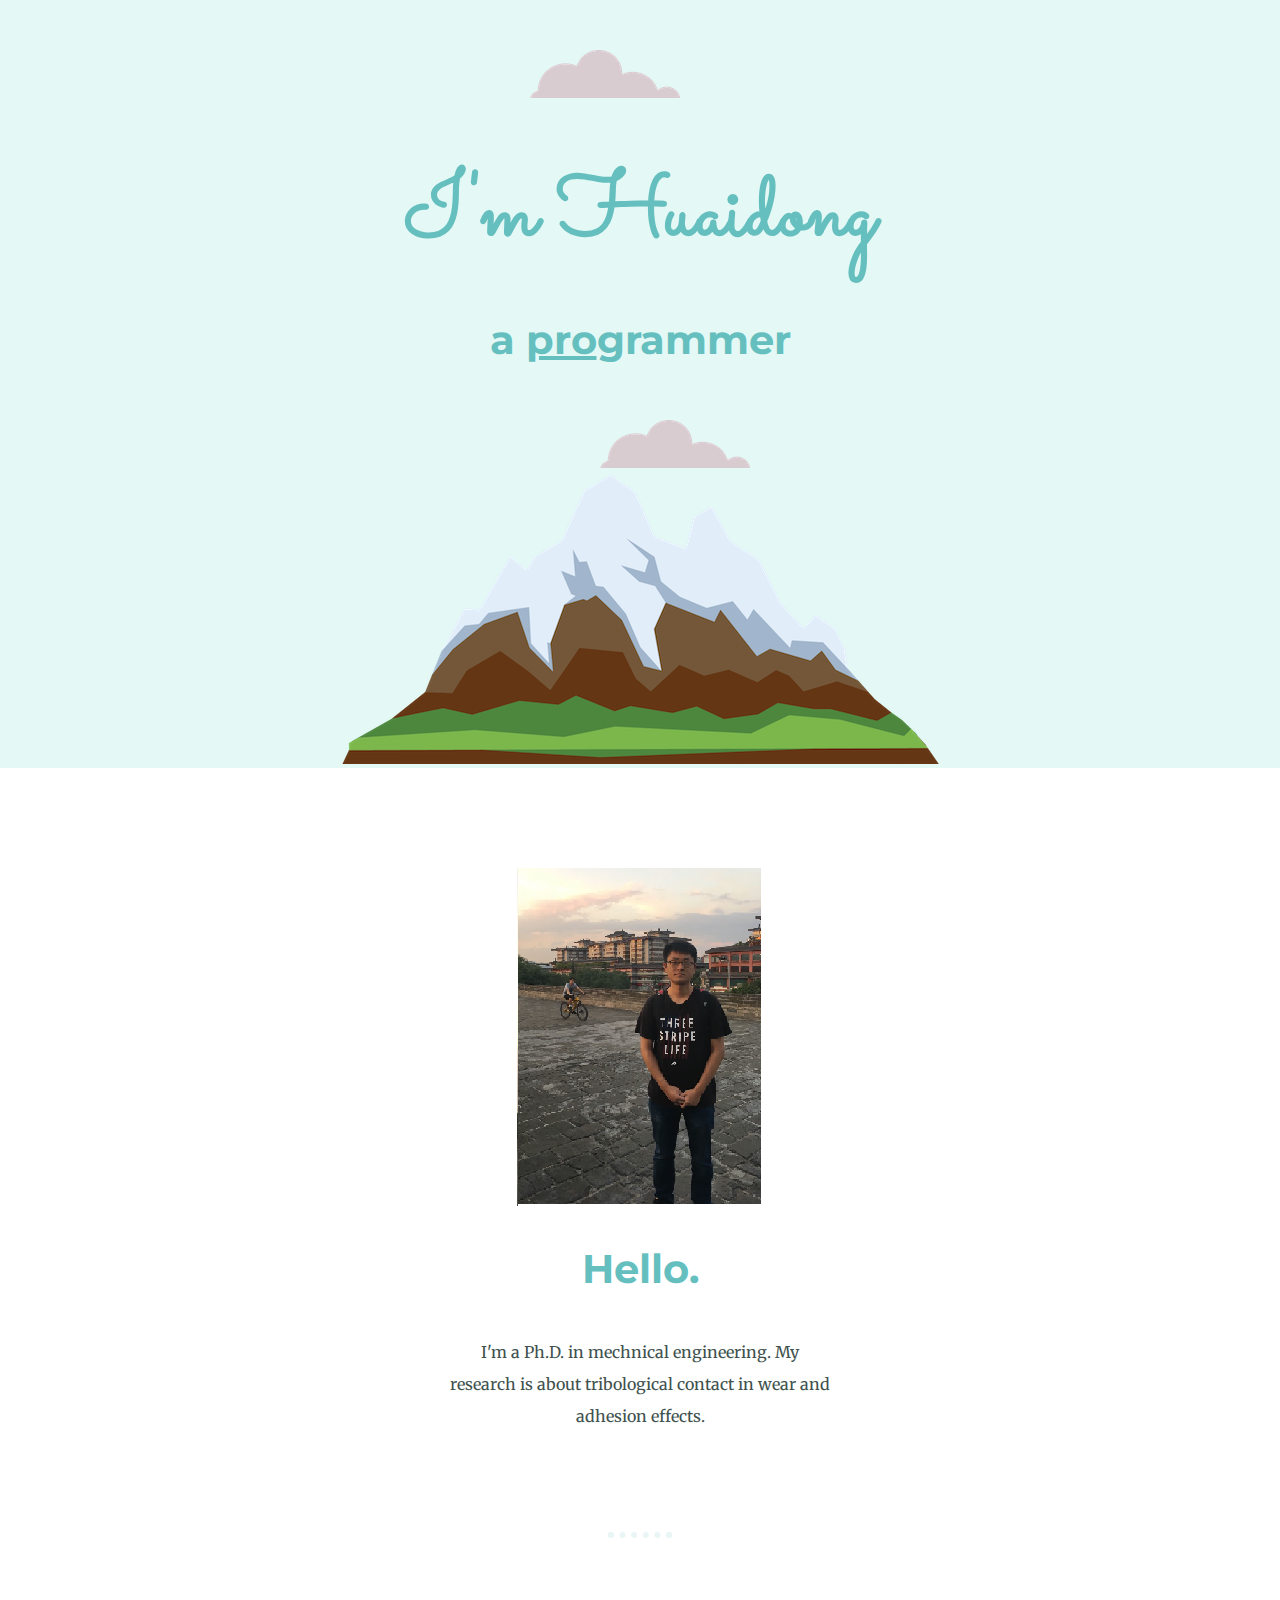
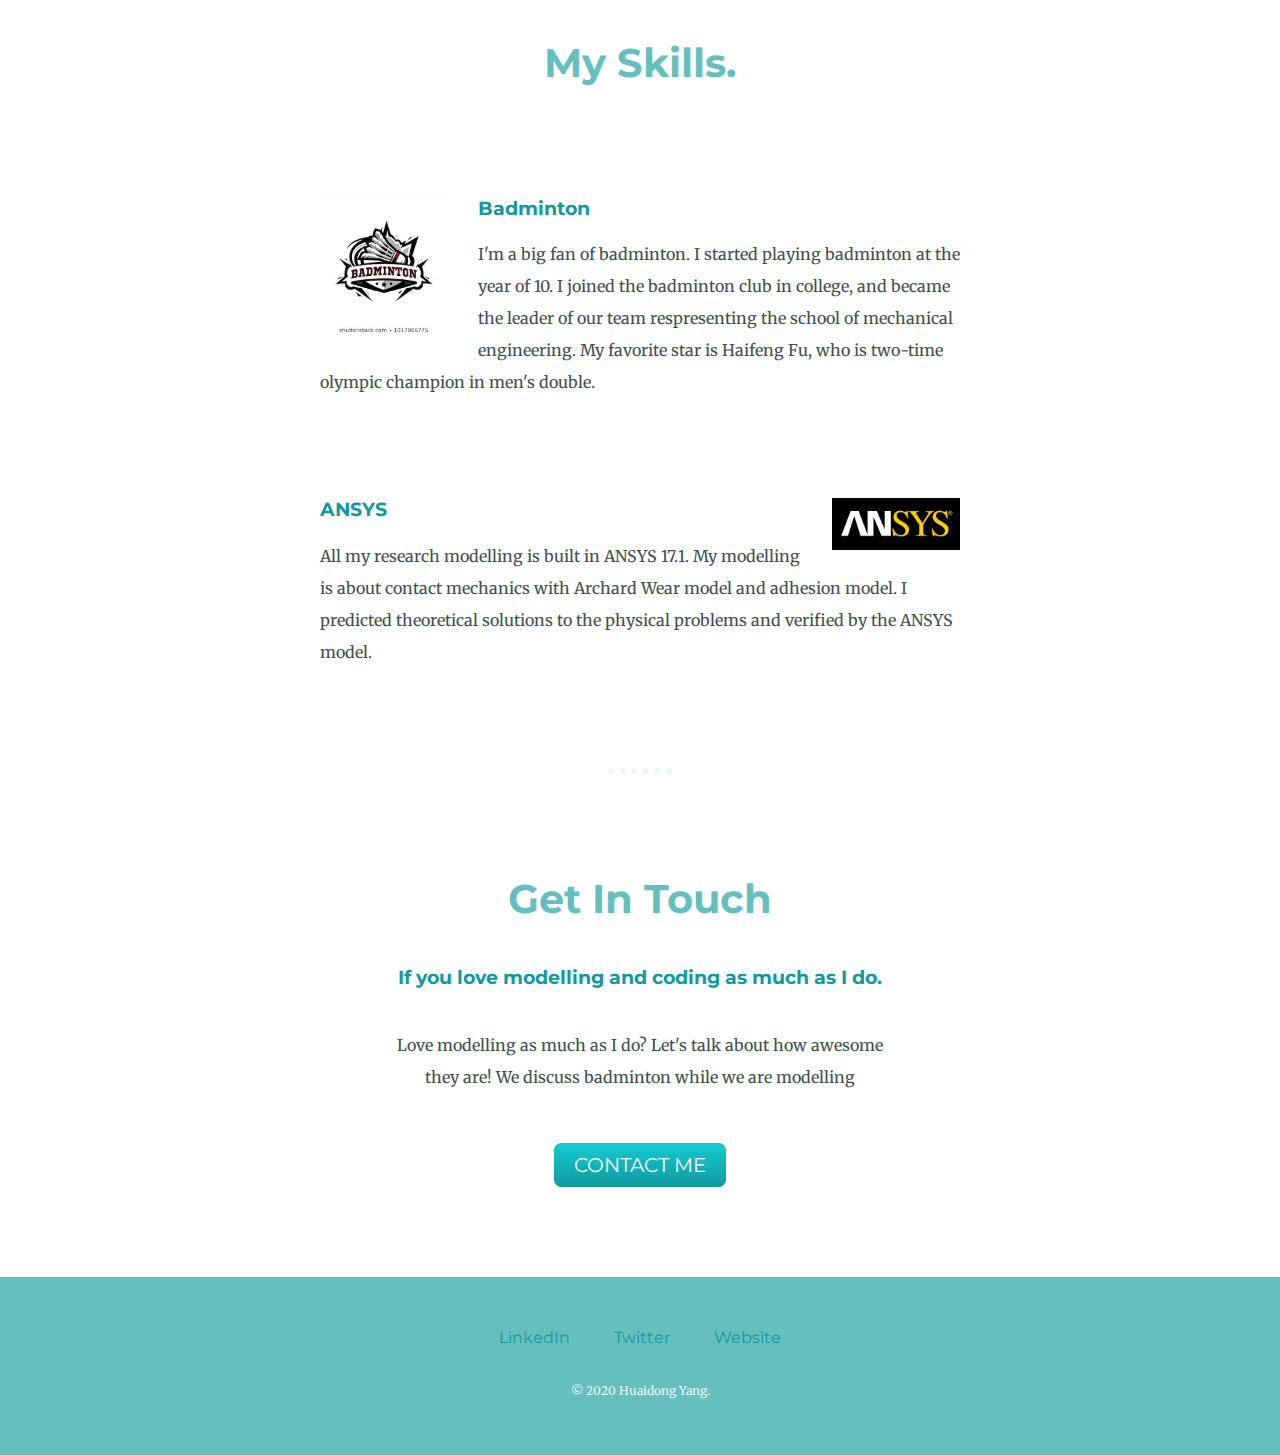
<file: index.html>
<!DOCTYPE html>
<html lang="en" dir="ltr">
  <head>
    <meta charset="utf-8">
    <title>Huaidong Yang</title>
    <link rel="stylesheet" href="css/styles.css">
    <link rel="icon" href="favicon.ico">
    <link rel="preconnect" href="https://fonts.gstatic.com">

<link href="https://fonts.googleapis.com/css2?family=Merriweather&family=Montserrat&family=Sacramento&display=swap" rel="stylesheet">
  </head>
  <body>
  <div class="top-container">
    <img class="top-cloud" src="images/cloud.png" alt="cloud-img">
    <h1>I'm Huaidong</h1>
    <h2>a <span class="pro">pro</span>grammer</h2>
    <img class="bottom-cloud" src="images/cloud.png" alt="cloud-img">
    <img src="images/mountain.png" alt="mountain-img">
  </div>
  <div class="middle-container">
    <div class="profile">
      <img src="images/self.png" alt="self-img">
      <h2>Hello.</h2>
      <p class="intro">I'm a Ph.D. in mechnical engineering. My research is about tribological contact in wear and adhesion effects.</p>
    </div>
    <hr>
    <div class="skills">
      <h2>My Skills.</h2>
      <div class="skill-row">
        <img class="sport" src="images/badminton.jpg" alt="badminton">
        <h3>Badminton</h3>
        <p>I'm a big fan of badminton. I started playing badminton at the year of 10. I joined the badminton club in college,
          and became the leader of our team respresenting the school of mechanical engineering.
          My favorite star is Haifeng Fu, who is two-time olympic champion in men's double.</p>
      </div>
      <div class="skill-row">
        <img class="ANSYS" src="images/ANSYS.png" alt="ANSYS">
        <h3>ANSYS</h3>
        <p>All my research modelling is built in ANSYS 17.1. My modelling is about contact mechanics with Archard Wear model and
        adhesion model. I predicted theoretical solutions to the physical problems and verified by the ANSYS model.</p>
      </div>
    </div>
    <hr>
    <div class="contact-me">
      <h2>Get In Touch</h2>
      <h3>If you love modelling and coding as much as I do.</h3>
      <p class="contact-message">Love modelling as much as I do? Let's talk about how awesome they are! We discuss badminton while we are modelling</p>
      <a class="btn" href="mailto:1253320228yhd@gmail.com">CONTACT ME</a>
    </div>
  </div>


  <div class="bottom-container">
    <a class="footer-link" href="https://www.linkedin.com/in/huaidong-yang-78725619b/">LinkedIn</a>
    <a class="footer-link" href="https://twitter.com/HuaidongY">Twitter</a>
    <a class="footer-link" href="https://www.appbrewery.co/">Website</a>
    <p class="copyright">© 2020 Huaidong Yang.</p>
  </div>

  </body>
</html>
</file>
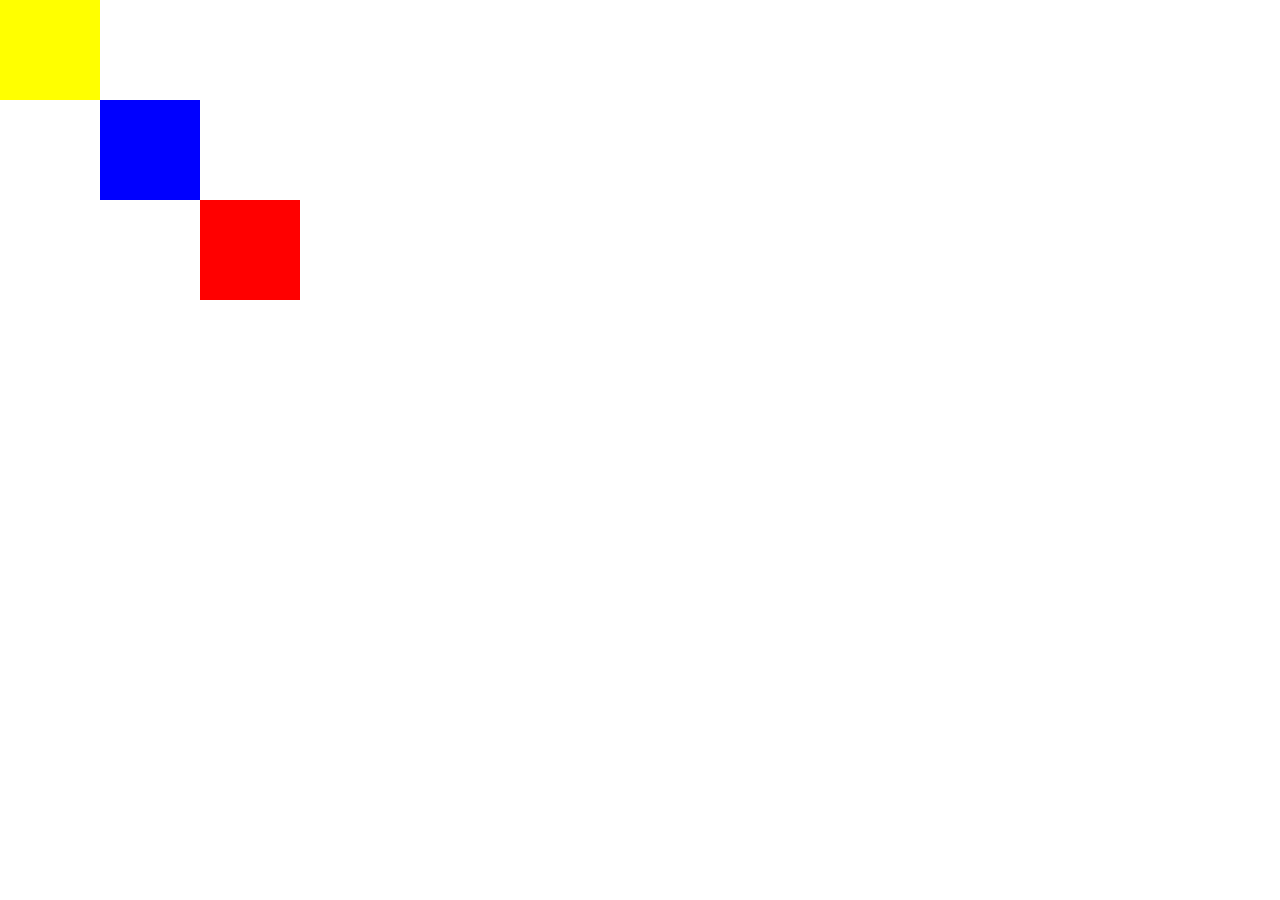
<file: try/try.html>
<!DOCTYPE html>
<html lang="en" dir="ltr">
<body>
  <link rel="stylesheet" href="css/style.css">
  <div class="red">

  </div>
  <div class="blue">

  </div>
  <div class="yellow">

  </div>
</body>
</html>
</file>
<file: css/styles.css>
body {
  margin: 0;
  text-align: center;
  font-family: 'Merriweather', serif;
  font-size: 100%;
  color: #40514E;
}

h1 {
  font-size: 5.625rem;
  margin: 50px auto 0 auto;
  font-family: 'Sacramento', cursive;
  color: #66BFBF;
}

h2 {
  font-size: 2.5rem;
  font-family: 'Montserrat', sans-serif;
  color: #66BFBF;
  padding-bottom: 10px;
}

h3 {
  font-family: 'Montserrat', sans-serif;
  color: #11999E;
}

p {
  line-height: 2;
}

hr{
  border: dotted #EAF6F6 6px;
  border-bottom: none;
  width: 4%;
  margin:100px auto 100px auto;
}

a{
  color: #11999E;
  font-family: 'Montserrat', sans-serif;
  margin:10px 20px;
  text-decoration: none;
}

a:hover{
  color:#EAF6F6;
}

.top-container {
  background-color: #E4F9F5;
  position: relative;
  padding-top: 100px;
  color: #66BFBF;
}

.middle-container {
  position: relative;
  padding: 100px 0;
}

.bottom-container {
  position: relative;
  background-color: #66bfbf;
  padding:50px 0 20px;
}

.pro {
  text-decoration: underline;
}

.top-cloud {
  position: absolute;
  top: 50px;
  right: 600px;
}

.bottom-cloud {
  position: absolute;
  bottom: 300px;
  left: 600px;
}

.skill-row {
  width: 50%;
  margin: 100px auto 100px auto;
  text-align: left;
}

.sport {
  width: 20%;
  float: left;
  margin-right: 30px;
}

.ANSYS {
  width: 20%;
  float: right;
  margin-left: 30px;
}

.intro {
  width: 30%;
  margin: auto;
  margin-bottom: 50px;
}

.contact-message{
  width: 40%;
  margin:40px auto 60px;
}

.copyright{
  color: #EAF6F6;
  font-size: 0.75rem;
  padding: 20px 0;
}

.btn {
  background: #11cdd4;
  background-image: -webkit-linear-gradient(top, #11cdd4, #11999e);
  background-image: -moz-linear-gradient(top, #11cdd4, #11999e);
  background-image: -ms-linear-gradient(top, #11cdd4, #11999e);
  background-image: -o-linear-gradient(top, #11cdd4, #11999e);
  background-image: linear-gradient(to bottom, #11cdd4, #11999e);
  -webkit-border-radius: 8;
  -moz-border-radius: 8;
  border-radius: 8px;
  font-family: 'Montserrat', sans-serif;
  color: #ffffff;
  font-size: 20px;
  padding: 10px 20px 10px 20px;
  text-decoration: none;
}

.btn:hover {
  background: #30e3cb;
  background-image: -webkit-linear-gradient(top, #30e3cb, #2bc4ad);
  background-image: -moz-linear-gradient(top, #30e3cb, #2bc4ad);
  background-image: -ms-linear-gradient(top, #30e3cb, #2bc4ad);
  background-image: -o-linear-gradient(top, #30e3cb, #2bc4ad);
  background-image: linear-gradient(to bottom, #30e3cb, #2bc4ad);
  text-decoration: none;
}
</file>
<file: try/css/style.css>
body{
  margin:0;
}

.red{
  height: 100px;
  width:  100px;
  background-color: red;
  position:absolute;
  left:200px;
  top: 200px;
  display: inline-block;
}

.blue{
  height: 100px;
  width:  100px;
  background-color: blue;
  position:absolute;
  left:100px;
  top: 100px;
  display: inline-block;
}

.yellow{
  height: 100px;
  width:  100px;
  background-color: yellow;
  position:absolute;
  display: inline-block;
}
</file>
